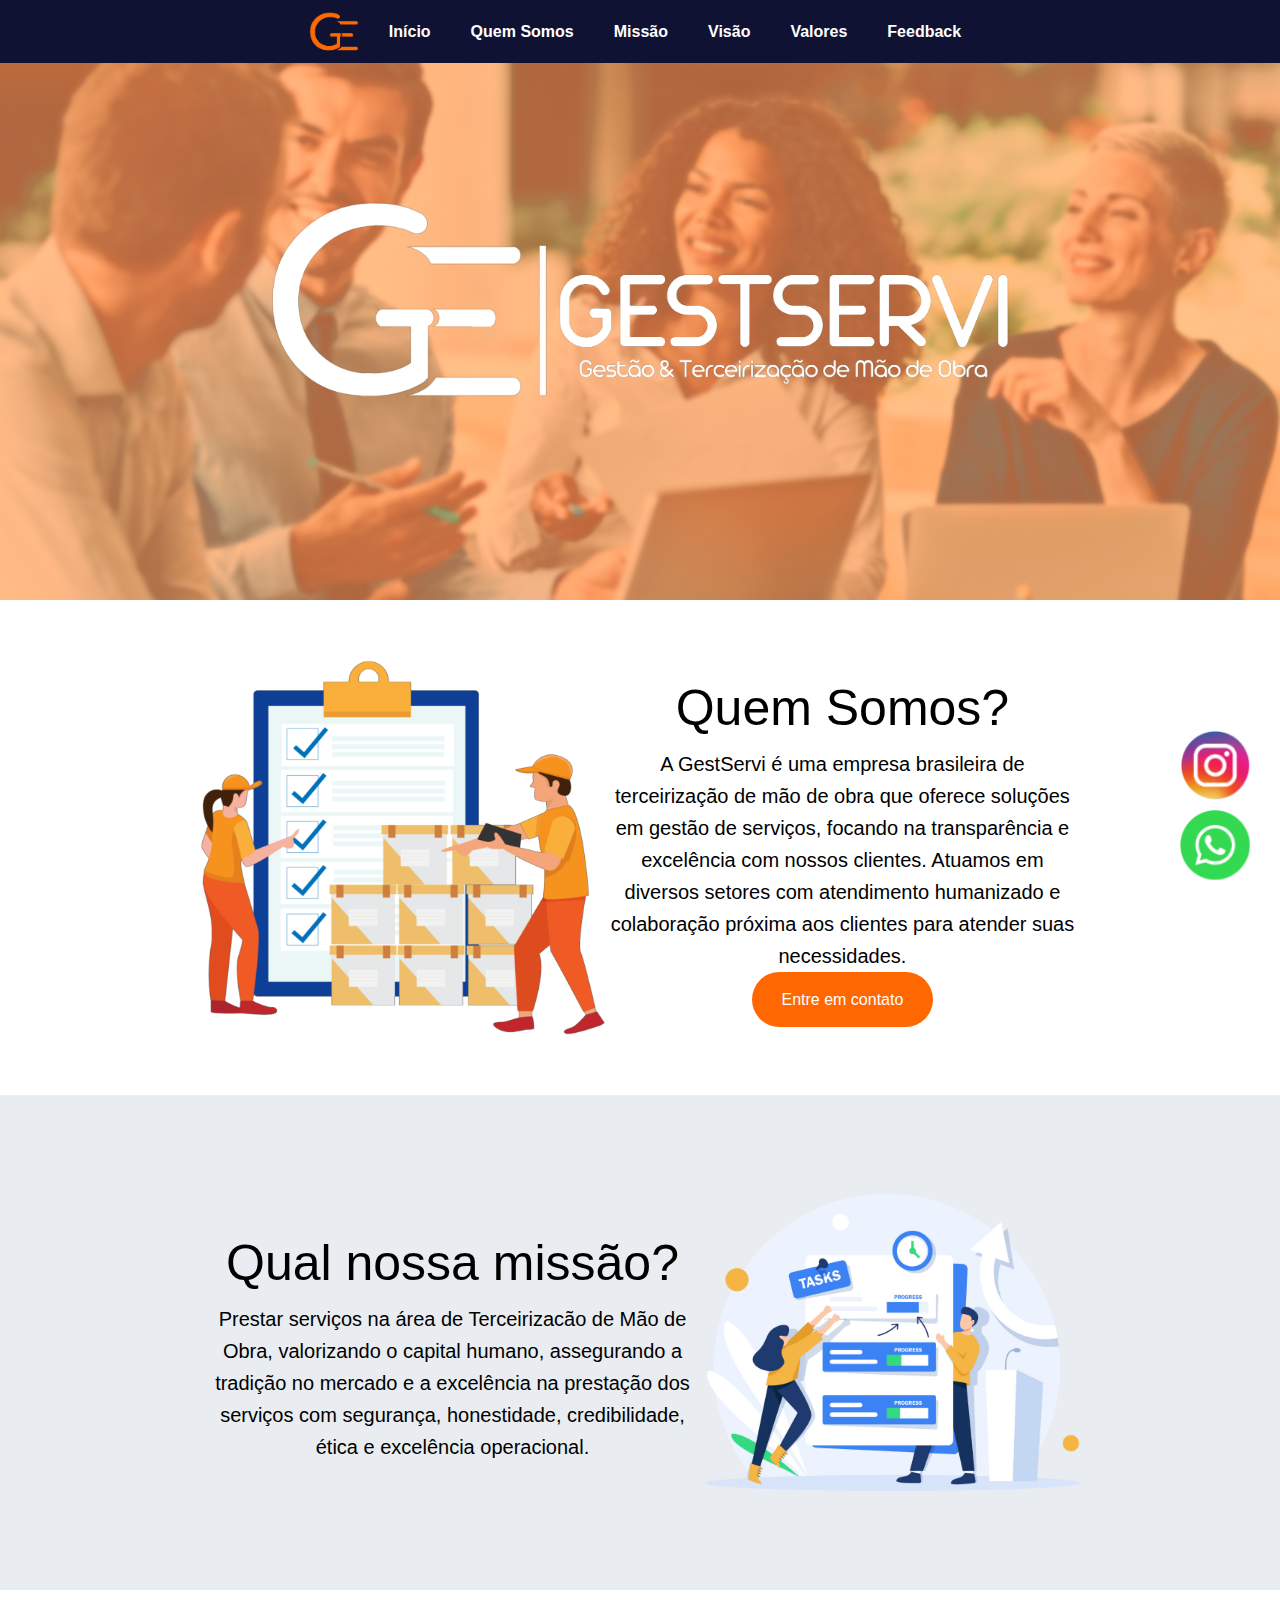
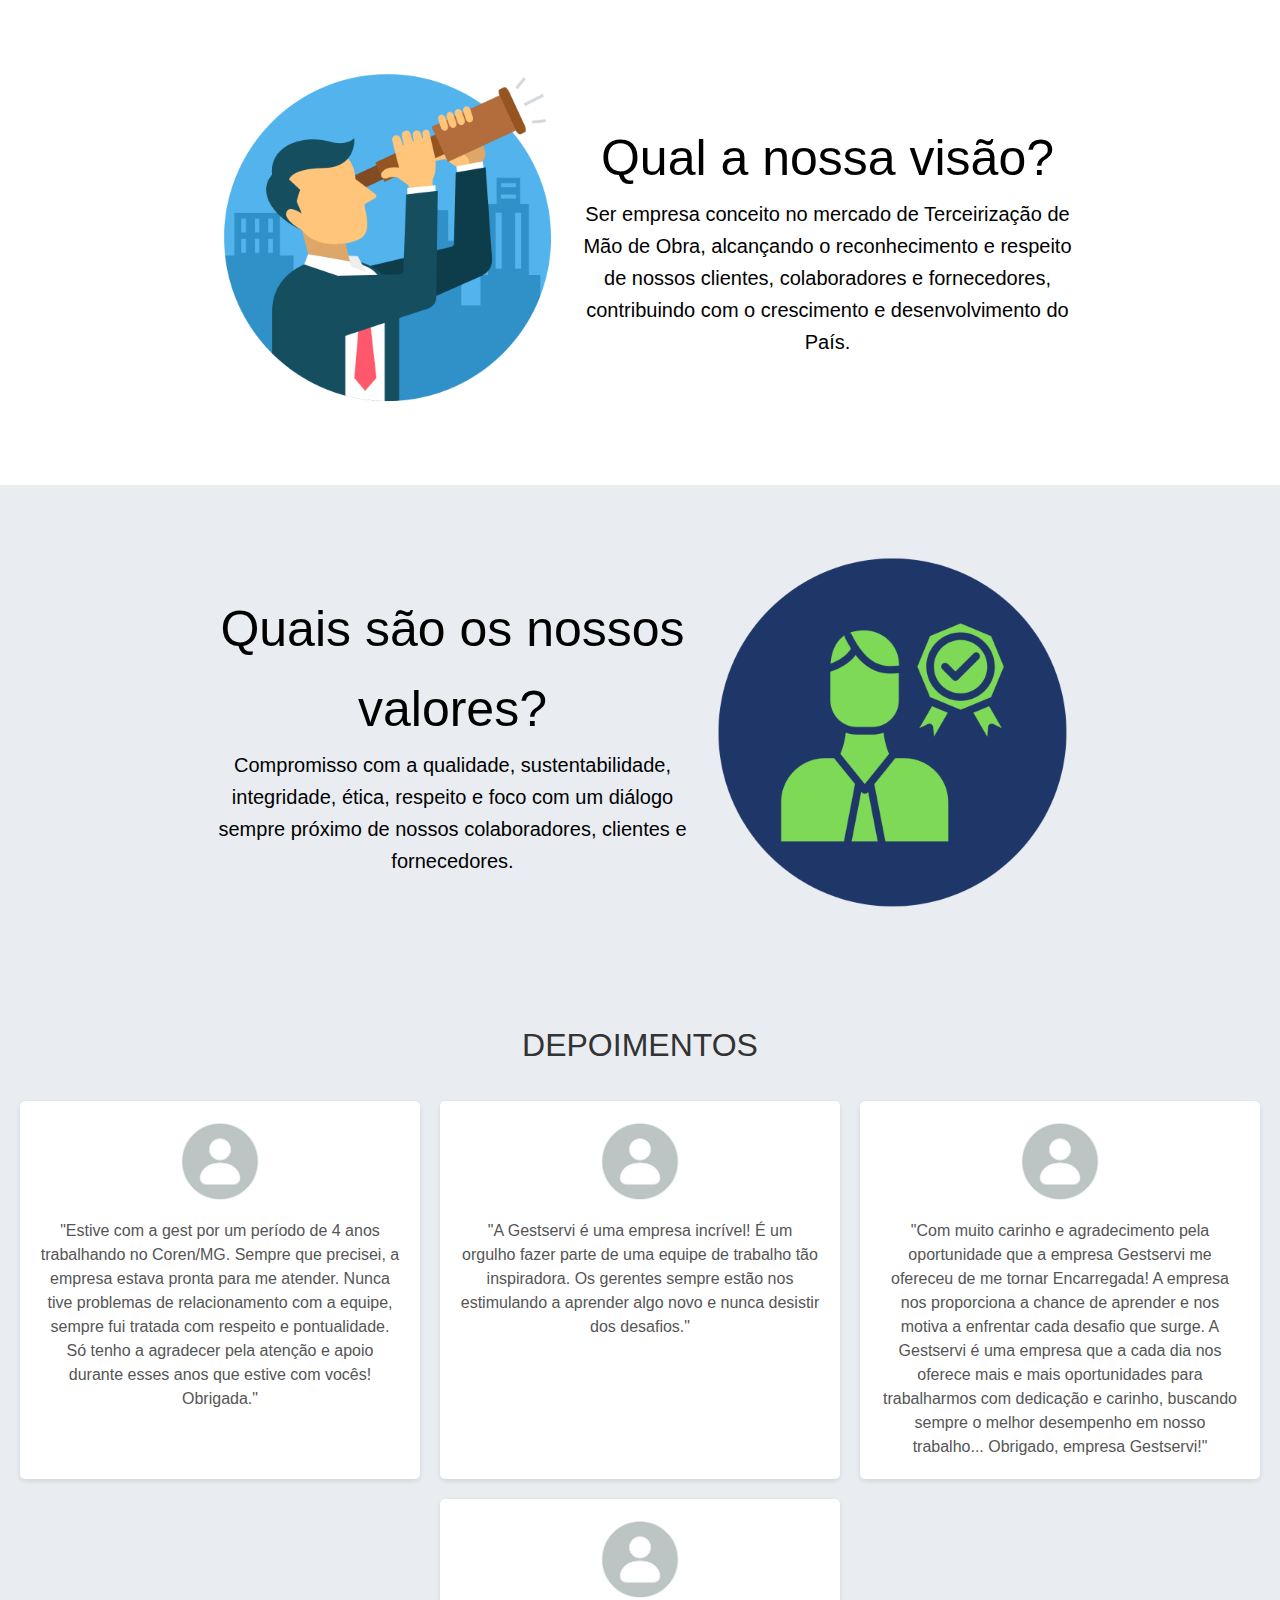
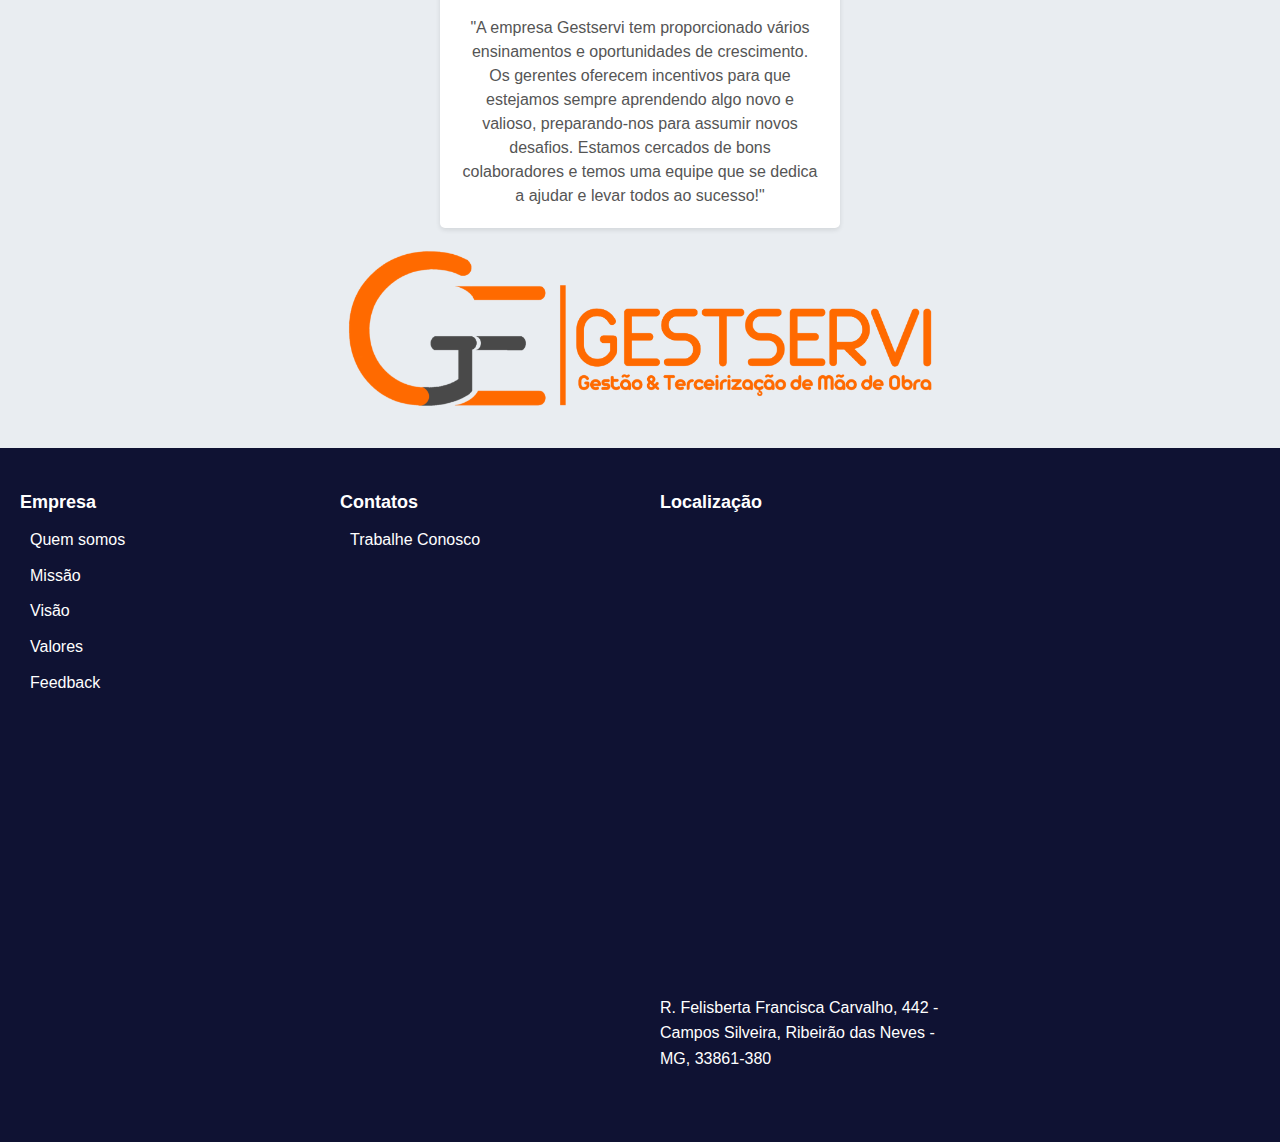
<file: index.html>
<!DOCTYPE html>
<html lang="pt-br">
  <head>
    <meta charset="UTF-8" />
    <meta name="viewport" content="width=device-width, initial-scale=1.0" />
    <link rel="shortcut icon" type="image/x-icon" href="img/ge logo .png">
    <link rel="stylesheet" href="style.css" />
    <title>GESTSERVI</title>
  </head>
  <body>
    <header id="inicio">
      <nav>
        <ul>
          <img src="img/ge logo .png" class="logo-ge" />
          <li><a href="#inicio">Início</a></li>
          <li><a href="#quem-somos">Quem Somos</a></li>
          <li><a href="#missao">Missão</a></li>
          <li><a href="#visao">Visão</a></li>
          <li><a href="#valores">Valores</a></li>
          <li><a href="#depoimentos">Feedback</a></li>
        </ul>
      </nav>
      <div class="container-logo">
        <img src="img/GESTSERVI.png" alt="Gestservi" />
      </div>
    </header>

    <main>
      <section class="quem-somos" id="quem-somos">
        <div class="card">
          <img src="img/quem somos.png" class="qsimg" alt="" />
          <div class="container-quem">
            <h2>Quem Somos?</h2>
            <p>
              A GestServi é uma empresa brasileira de terceirização de mão de
              obra que oferece soluções em gestão de serviços, focando na
              transparência e excelência com nossos clientes. Atuamos em
              diversos setores com atendimento humanizado e colaboração próxima
              aos clientes para atender suas necessidades.
            </p>
            <a href="contemail.html" class="button" target="_blank"
              >Entre em contato</a
            >
          </div>
        </div>
      </section>

      <section class="quem-somosg" id="missao">
        <div class="card">
          <div class="container-quem">
            <h2>Qual nossa missão?</h2>
            <p>
              Prestar serviços na área de Terceirizacão de Mão de Obra,
              valorizando o capital humano, assegurando a tradição no mercado e
              a excelência na prestação dos serviços com segurança, honestidade,
              credibilidade, ética e excelência operacional.
            </p>
          </div>
          <img src="img/missao.png" class="qsimg" alt="" />
        </div>
      </section>

      <section class="quem-somos" id="visao">
        <div class="card">
          <img src="img/visao.png" class="qsimg" alt="" />
          <div class="container-quem">
            <h2>Qual a nossa visão?</h2>
            <p>
              Ser empresa conceito no mercado de Terceirização de Mão de Obra,
              alcançando o reconhecimento e respeito de nossos clientes,
              colaboradores e fornecedores, contribuindo com o crescimento e
              desenvolvimento do País.
            </p>
          </div>
        </div>
      </section>

      <section class="quem-somosg" id="valores">
        <div class="card">
          <div class="container-quem">
            <h2>Quais são os nossos valores?</h2>
            <p>
              Compromisso com a qualidade, sustentabilidade, integridade, ética,
              respeito e foco com um diálogo sempre próximo de nossos
              colaboradores, clientes e fornecedores.
            </p>
          </div>
          <img src="img/valores.png" class="qsimg" alt="" />
        </div>
      </section>

      <section id="depoimentos">
        <div class="container">
          <h2>DEPOIMENTOS</h2>
          <div class="depoimentos-content">
            <div class="depoimento">
              <img
                class="anonimo"
                src="img/anonimo.png"
                alt="Foto de um cliente anônimo"
              />
              <p>
                "Estive com a gest por um período de 4 anos trabalhando no
                Coren/MG. Sempre que precisei, a empresa estava pronta para me
                atender. Nunca tive problemas de relacionamento com a equipe,
                sempre fui tratada com respeito e pontualidade. Só tenho a
                agradecer pela atenção e apoio durante esses anos que estive com
                vocês! Obrigada."
              </p>
            </div>
            <div class="depoimento">
              <img
                class="anonimo"
                src="img/anonimo.png"
                alt="Foto de um cliente anônimo"
              />
              <p>
                "A Gestservi é uma empresa incrível! É um orgulho fazer parte de
                uma equipe de trabalho tão inspiradora. Os gerentes sempre estão
                nos estimulando a aprender algo novo e nunca desistir dos
                desafios."
              </p>
            </div>
            <div class="depoimento">
              <img
                class="anonimo"
                src="img/anonimo.png"
                alt="Foto de um cliente anônimo"
              />
              <p>
                "Com muito carinho e agradecimento pela oportunidade que a
                empresa Gestservi me ofereceu de me tornar Encarregada! A
                empresa nos proporciona a chance de aprender e nos motiva a
                enfrentar cada desafio que surge. A Gestservi é uma empresa que
                a cada dia nos oferece mais e mais oportunidades para
                trabalharmos com dedicação e carinho, buscando sempre o melhor
                desempenho em nosso trabalho... Obrigado, empresa Gestservi!"
              </p>
            </div>
            <div class="depoimento">
              <img
                class="anonimo"
                src="img/anonimo.png"
                alt="Foto de um cliente anônimo"
              />
              <p>
                "A empresa Gestservi tem proporcionado vários ensinamentos e
                oportunidades de crescimento. Os gerentes oferecem incentivos
                para que estejamos sempre aprendendo algo novo e valioso,
                preparando-nos para assumir novos desafios. Estamos cercados de
                bons colaboradores e temos uma equipe que se dedica a ajudar e
                levar todos ao sucesso!"
              </p>
            </div>
      <div class="container-lg">
          <img src="img/GESTSERVIii.png" alt="Gestservi" />
      </div>
      </section>            
     
    </main>

    <footer>
      <div class="container">
        <div class="row">
          <div class="col">
            <h4>Empresa</h4>
            <ul>
              <li><a href="#quem-somos">Quem somos</a></li>
              <li><a href="#missao">Missão</a></li>
              <li><a href="#visao">Visão</a></li>
              <li><a href="#valores">Valores</a></li>
              <li><a href="#feedback">Feedback</a></li>
            </ul>
          </div>
          <div class="col">
            <h4>Contatos</h4>
            <ul>
              <li>
                <a href="contemail.html" target="_blank">Trabalhe Conosco</a>
              </li>
            </ul>
          </div>
          <div class="col">
            <h4>Localização</h4>
            <ul>
              <li>
                <iframe src="https://www.google.com/maps/embed?pb=!1m18!1m12!1m3!1d937.9769604754723!2d-44.074054000000004!3d-19.775939!2m3!1f0!2f0!3f0!3m2!1i1024!2i768!4f13.1!3m3!1m2!1s0xa68de4ee923ca5%3A0xcb88e73dce521c7d!2sGestservi!5e0!3m2!1spt-BR!2sbr!4v1732749983534!5m2!1spt-BR!2sbr" width="600" height="450" style="border:0;" allowfullscreen="" loading="lazy" referrerpolicy="no-referrer-when-downgrade"></iframe>
              </li>
              <li>
                R. Felisberta Francisca Carvalho, 442 - Campos Silveira,
                Ribeirão das Neves - MG, 33861-380
              </li>
            </ul>
          </div>
          <div class="col"></div>
        </div>
      </div>
    </footer>
    <a
      class="insta"
      href="https://www.instagram.com/gestservi?igsh=NDZrbzR0d2Yxcmxi"
      target="_blank"
      ><img class="insta" src="img/insta.png"
    /></a>
    <a class="whats" href="https://wa.me/5531998891244" target="_blank"
      ><img class="whats" src="img/whats.png"
    /></a>
  </body>
</html>
</file>
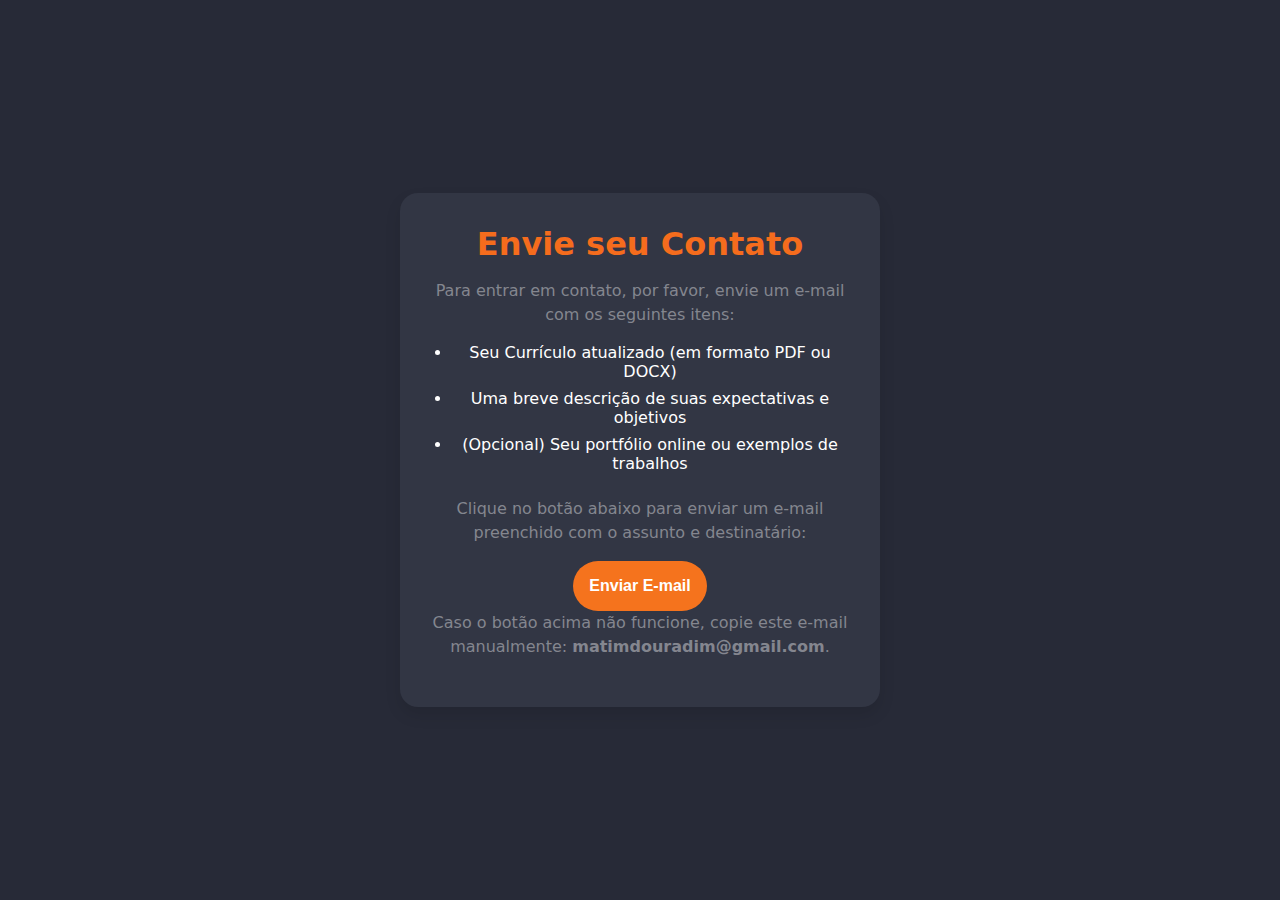
<file: contemail.html>
<!DOCTYPE html>
<html lang="pt-br">
  <head>
    <meta charset="UTF-8" />
    <meta name="viewport" content="width=device-width, initial-scale=1.0" />
    <link rel="shortcut icon" type="image/x-icon" href="img/ge logo .png" />
    <link rel="stylesheet" href="contato.css" />
    <title>Envio de Contato</title>
  </head>
  <body>
    <div class="container">
      <h1>Envie seu Contato</h1>
      <p>
        Para entrar em contato, por favor, envie um e-mail com os seguintes
        itens:
      </p>
      <ul>
        <li>Seu Currículo atualizado (em formato PDF ou DOCX)</li>
        <li>Uma breve descrição de suas expectativas e objetivos</li>
        <li>(Opcional) Seu portfólio online ou exemplos de trabalhos</li>
      </ul>
      <p>
        Clique no botão abaixo para enviar um e-mail preenchido com o assunto e
        destinatário:
      </p>
      <button onclick="abrirEmail()">Enviar E-mail</button>
      <a
        href="mailto:matimdouradim@gmail.com?subject=Contato - Envio de Currículo para a GESTSERVI"
        id="fallbackMailto"
      >
        Abrir e-mail
      </a>
      <p>
        Caso o botão acima não funcione, copie este e-mail manualmente:
        <strong>matimdouradim@gmail.com</strong>.
      </p>
    </div>
  </body>
  <script src="email.js"></script>
</html>
</file>
<file: style.css>
* {
  /* Remove as margens padrão */
  margin: 0;
  /* Remove o padding padrão */
  padding: 0;
  /* Define o modelo de caixa para incluir padding e borda no tamanho total */
  box-sizing: border-box;
}
html {
  scroll-behavior: smooth;
}
.logo-ge {
  width: 50px;
  height: 50px;
}
section {
  padding: 50px;
}

body {
  font-family: "Open Sans", sans-serif;
  line-height: 1.6;
}

header {
  /* ... seus estilos existentes ... */
  text-align: center;
}

header h1 {
  font-size: 3em;
}

h2 {
  font-size: 50px;
  text-align: center;
}

h1,
h2,
h3,
h4,
h5,
h6 {
  font-weight: 400;
}

a {
  color: #ffffff;
  text-decoration: none;
  transition: color 0.3s ease;
  padding: 10px;
  border-radius: 20px;
  transition: all 0.4s ease;
}

#inicio a:hover {
  background-color: #ff8d4b;
}

.container-quem {
  text-align: center;
}

.quem-somos {
  display: flex;
  align-items: center;
  justify-content: center;
}
.quem-somosg {
  display: flex;
  align-items: center;
  justify-content: center;
  background-color: #e9edf1;
}

#quem-somos .button {
  display: inline-block;
  padding: 15px 30px;
  background-color: #ff6701; /* Orange button */
  color: white;
  text-decoration: none;
  border-radius: 99px;
  transition: background-color 0.3s ease;
}

#quem-somos .button:hover {
  background-color: #b14100; /* Darker orange on hover */
}

.card {
  display: flex;
  width: 900px;
  padding: 10px;
  justify-content: center;
  align-items: center;
}
.cqsimg {
  display: flex;
}
.qsimg {
  width: 500px;
  height: 375px;
}

/* Header */
header {
  display: flex;
  background-image: url("img/design.png");
  background-size: cover; /* Redimensiona a imagem para cobrir o header */
  background-position: top; /* Centraliza a imagem no header */
  position: relative;
  height: 600px; /* Ajuste a altura do header para ver mais ou menos da imagem */
  justify-content: center;
  align-items: center;
}

.logo {
  text-align: center;

  max-width: 100%;
}

.container-logo {
  text-align: center;
  width: 741px;
  height: 200px;
}
.container-logo img {
  width: 741px;
  height: 200px;
}

.container-lg {
  display: flex;
  transform: scale(0.3);
  align-items: center;
  justify-content: center;
  height: 160px;
}

nav {
  text-align: center;
  background-color: rgb(15, 18, 51); /* Cor do menu alterada */
  display: flex; /* Define o menu como um flexbox */
  justify-content: center; /* Centraliza o conteúdo do menu */
  align-items: center; /* Centraliza verticalmente o conteúdo do menu */
  position: fixed; /* Define o elemento como fixo */
  top: 0; /* Posiciona o topo do elemento na parte superior da tela */
  width: 100%; /* Define a largura do elemento para ocupar toda a tela */
  z-index: 10; /* Define o nível de empilhamento para que o menu fique acima do conteúdo */
  height: 7%;
}

nav ul {
  list-style: none;
  padding: 0;
  margin: 0;
  display: flex; /* Define a lista como um flexbox */
  gap: 20px; /* Define um espaço entre os itens da lista */
  align-items: center;
}

nav li {
  display: inline-block; /* Mantém os itens da lista na mesma linha */
  margin-left: 0; /* Remove a margem esquerda dos itens da lista */
}

nav a {
  font-weight: 600;
  color: #fffefe; /* Cor do texto do menu */
}

.feed {
  text-align: center;
  color: rgb(0, 0, 0);
}

.feedback-item {
  max-width: 1200px;
  margin: 0 auto;
  padding: 0 20px;
  background-color: #f9f9f9;
  padding: 20px;
  border-radius: 5px;
  margin-bottom: 20px;
}

/* Footer */
footer {
  background-color: rgb(15, 18, 51);
  color: #fff;
  padding: 40px 0;
}

.row {
  display: flex;
  flex-wrap: wrap;
}

.col {
  width: 25%;
  padding: 0 20px;
  margin-bottom: 20px;
}

footer h4 {
  font-size: 18px;
  font-weight: 600;
  margin-bottom: 10px;
}

footer ul {
  list-style: none;
  padding: 0;
}

footer li {
  margin-bottom: 10px;
}

@media (max-width: 800px) {
  /* Define a largura das colunas */
  .footer-col {
    width: 50%;
    /* Define a margem inferior */
    margin-bottom: 30px;
  }
}

/* Estilos responsivos para telas menores que 600px */
@media (max-width: 600px) {
  /* Define a largura das colunas */
  .footer-col {
    width: 100%;
  }
}

.insta {
  position: fixed;
  /* Define a posição inferior como 20 pixels */
  bottom: 100px;
  /* Define a posição direita como 10 pixels */
  right: 30px;
  /* Define a altura como 70 pixels */
  height: 70px;
  /* Define a largura como 70 pixels */
  width: 70px;
  transition: width 0.3s, height 0.3s;
}

/* Define um estilo para a classe 'whats' */
.whats {
  /* Define a posição como fixa */
  position: fixed;
  /* Define a posição inferior como 20 pixels */
  bottom: 20px;
  /* Define a posição direita como 10 pixels */
  right: 30px;
  /* Define a altura como 70 pixels */
  height: 70px;
  /* Define a largura como 70 pixels */
  width: 70px;
  transition: width 0.3s, height 0.3s;
}

.whats:hover,
.insta:hover {
  width: 80px;
  height: 80px;
}

p {
  font-size: 20px;
  font-weight: 400;
}

.anonimo {
  height: 45px;
  width: 45px;
}
#depoimentos {
  padding: 40px 0; /* Espaçamento interno */
  text-align: center; /* Centraliza o título */
  background-color: #e9edf1;
}

#depoimentos h2 {
  font-size: 2em;
  margin-bottom: 30px;
  color: #333; /* Cor do texto do título */
}

.depoimentos-content {
  display: flex;
  flex-wrap: wrap; /* Permite que os depoimentos quebrem para a próxima linha em telas menores */
  justify-content: center; /* Centraliza horizontalmente os depoimentos */
  gap: 20px; /* Espaço entre os depoimentos */
}

.depoimento {
  background-color: #fff;
  padding: 20px;
  border-radius: 5px;
  box-shadow: 0 2px 5px rgba(0, 0, 0, 0.1); /* Sombra sutil */
  flex: 1 0 30%; /* Largura mínima de 30% para cada depoimento */
  max-width: 400px; /* Largura máxima para evitar depoimentos muito largos */
  min-width: 250px;
}

.depoimento img {
  width: 80px;
  height: 80px;
  border-radius: 50%; /* Transforma a imagem em um círculo */
  margin-bottom: 10px;
}

.depoimento p {
  font-size: 1em;
  line-height: 1.5;
  color: #555;
}
</file>
<file: contato.css>
* {
  margin: 0;
  padding: 0;
  box-sizing: border-box;
}

body {
  min-height: 100vh;
  display: grid;
  place-items: center;
  padding: 1rem;
  background: #272a37;
  font-family: system-ui, -apple-system, BlinkMacSystemFont, "Segoe UI", Roboto,
    Oxygen, Ubuntu, Cantarell, "Open Sans", "Helvetica Neue", sans-serif;
}

.container {
  width: 100%;
  max-width: 30rem;
  text-align: center;
  padding: 2rem;
  background: #323644;
  border-radius: 1.125rem;
  box-shadow: 0 0.5rem 1rem rgba(0, 0, 0, 0.1);
}

h1 {
  margin-bottom: 1rem;
  color: #f56c1d;
}

p {
  margin-bottom: 1rem;
  color: #84868f;
  line-height: 1.5;
}

ul {
  list-style: disc;
  margin-bottom: 1.5rem;
  padding-left: 1.25rem;
  color: white;
}

li {
  margin-bottom: 0.5rem;
}

button {
  border: none;
  border-radius: 99px;
  color: white;
  background: #f5731d;
  cursor: pointer;
  padding: 1rem;
  font-size: 1rem;
  font-weight: bold;
  transition: background 0.3s ease;
}

button:hover,
button:focus {
  outline: none;
  background: #b64300;
}

#fallbackMailto {
  display: none;
}
</file>
